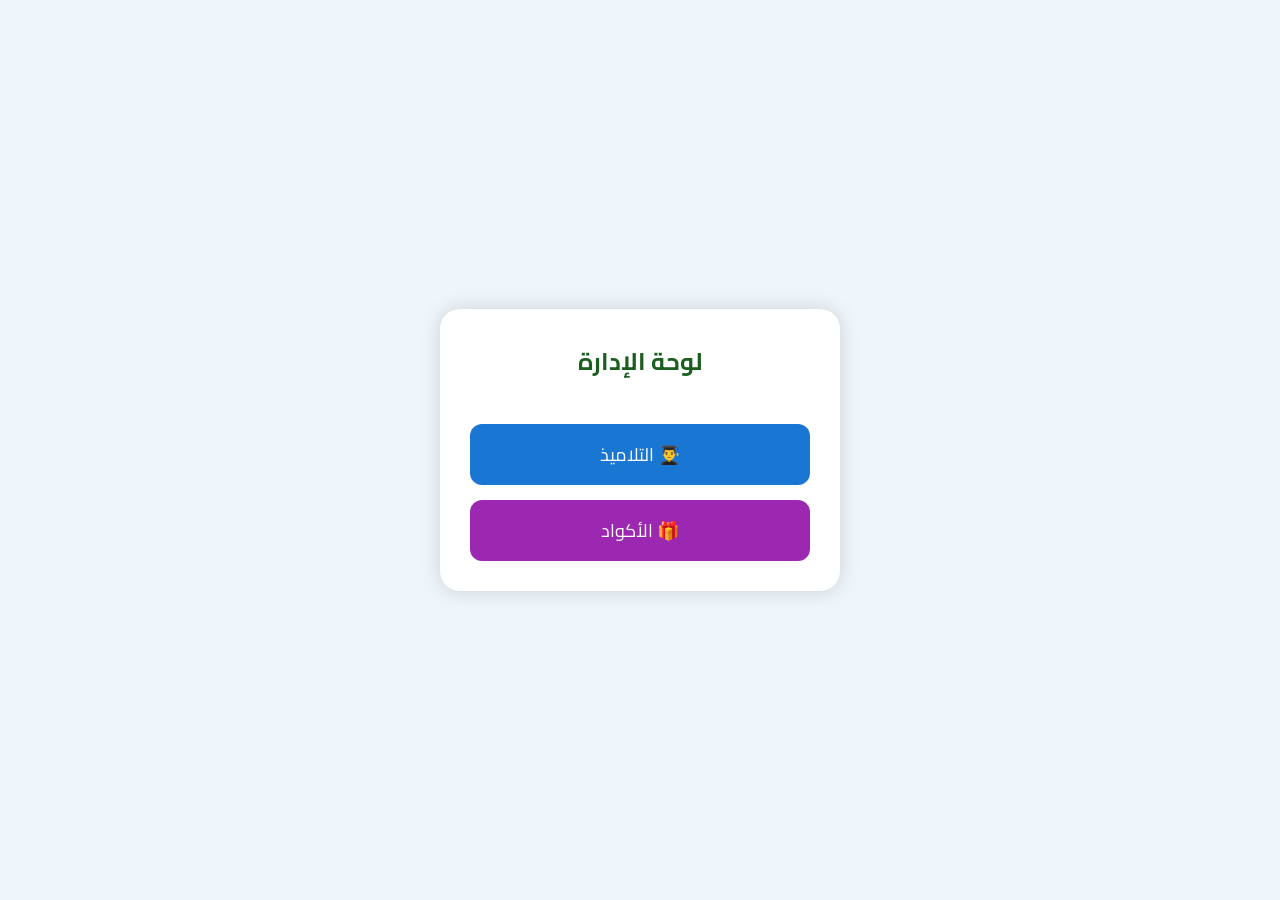
<file: mosque_home.html>
<!DOCTYPE html>

<html lang="ar" dir="rtl">

<head>

<meta charset="UTF-8">

<meta name="viewport" content="width=device-width, initial-scale=1.0">

<title>
لوحة إدارة المسجد
</title>

<link href="https://fonts.googleapis.com/css2?family=Cairo:wght@600;700;800&display=swap" rel="stylesheet">

<style>

*{
box-sizing:border-box;
margin:0;
padding:0;
}


body{

font-family:"Cairo",sans-serif;

background:#eef5fb;

min-height:100vh;

display:flex;

justify-content:center;

align-items:center;

padding:20px;

}


.box{

background:white;

width:100%;

max-width:400px;

padding:30px;

border-radius:20px;

box-shadow:0 0 20px rgba(0,0,0,.15);

text-align:center;

}


h2{

color:#1b5e20;

margin-bottom:25px;

}


input{

width:100%;

padding:14px;

font-size:18px;

border-radius:12px;

border:1px solid #ccc;

font-family:Cairo;

text-align:center;

}


button{

width:100%;

padding:14px;

margin-top:15px;

border:none;

border-radius:12px;

font-size:18px;

font-family:Cairo;

cursor:pointer;

color:white;

}


#login{

background:#2e7d32;

}


.student{

background:#1976d2;

}


.codes{

background:#9c27b0;

}


#message{

margin-top:15px;

font-weight:bold;

}


.hidden{

display:none;

}

</style>

</head>


<body>


<div class="box">


<h2>
لوحة الإدارة
</h2>






<div id="buttons">


<button 
class="student"
onclick="location.href='student_admin.html'">

👨‍🎓 التلاميذ

</button>



<button 
class="codes"
onclick="location.href='codes-login.html'">

🎁 الأكواد

</button>


</div>


</div>



<script>
</script>


</body>

</html>
</file>
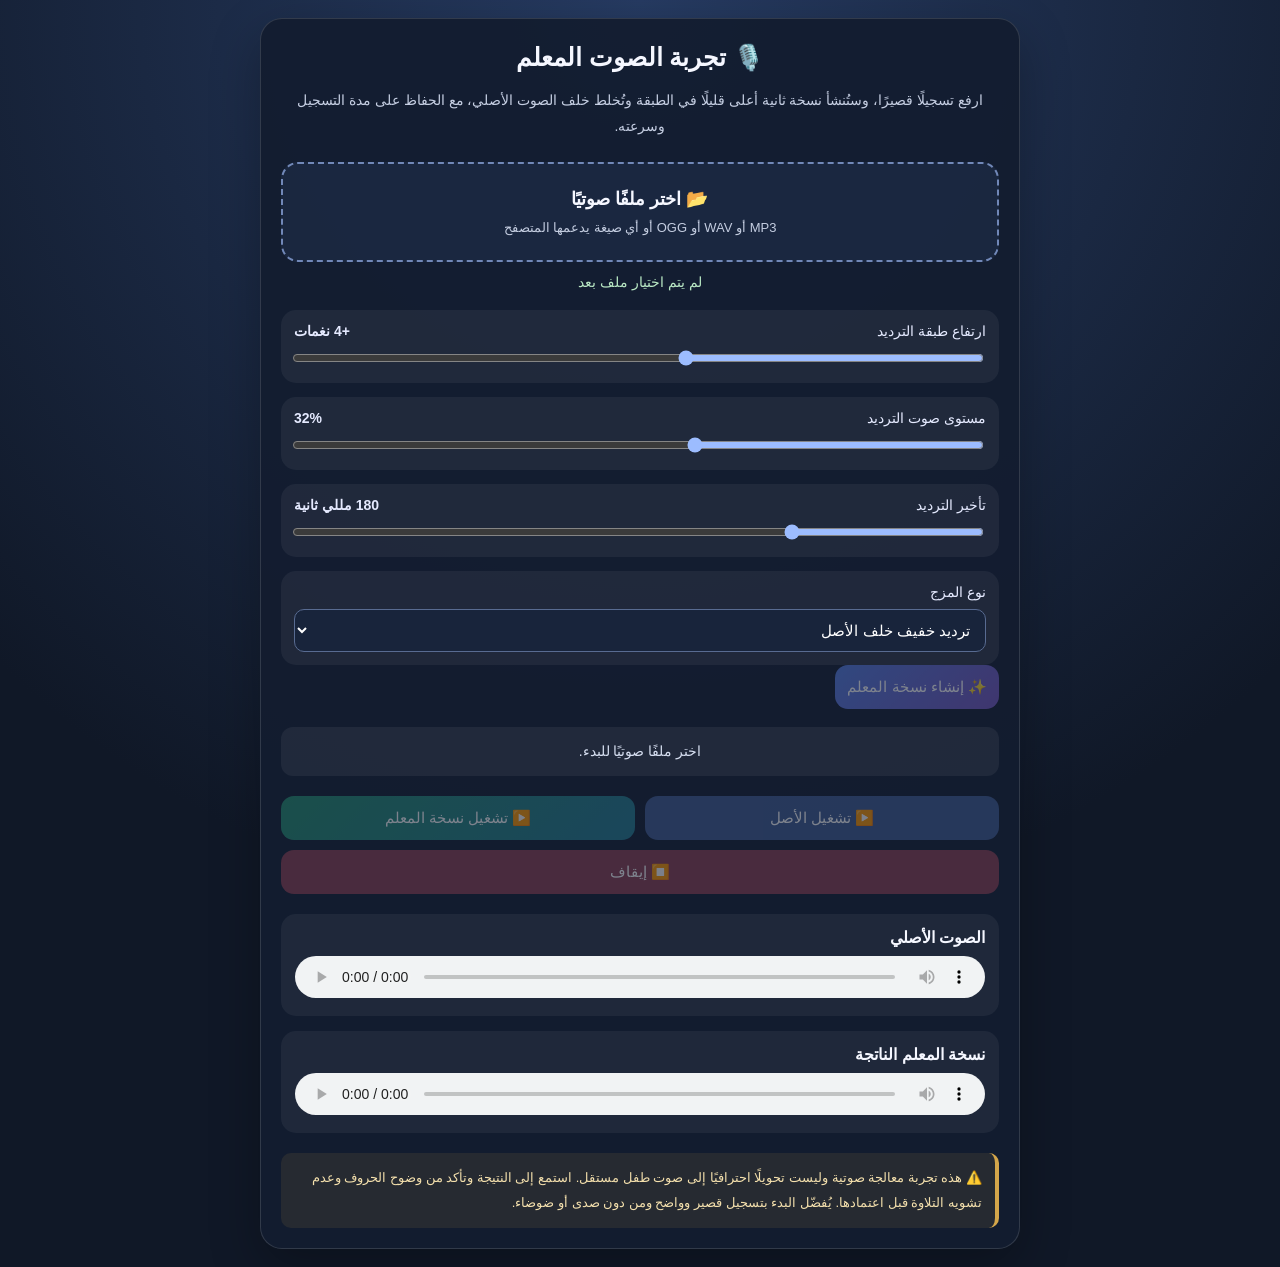
<file: teacher.html>
<!DOCTYPE html>
<html lang="ar" dir="rtl">
<head>
  <meta charset="UTF-8" />
  <meta name="viewport" content="width=device-width, initial-scale=1.0" />
  <title>تجربة تحويل الصوت إلى معلم</title>

  <style>
    * {
      box-sizing: border-box;
    }

    body {
      margin: 0;
      min-height: 100vh;
      padding: 18px;
      font-family: Tahoma, Arial, sans-serif;
      background:
        radial-gradient(circle at top, #263b62, #101827 65%);
      color: #f5f7ff;
    }

    .container {
      width: min(760px, 100%);
      margin: auto;
    }

    .card {
      background: rgba(20, 29, 48, 0.95);
      border: 1px solid rgba(255,255,255,0.13);
      border-radius: 22px;
      padding: 20px;
      box-shadow: 0 18px 50px rgba(0,0,0,0.28);
    }

    h1 {
      margin: 0 0 10px;
      font-size: 25px;
      line-height: 1.5;
      text-align: center;
    }

    .subtitle {
      color: #c5cee2;
      text-align: center;
      line-height: 1.9;
      font-size: 14px;
      margin-bottom: 22px;
    }

    .upload-box {
      display: block;
      border: 2px dashed #7188b8;
      border-radius: 17px;
      padding: 24px 15px;
      text-align: center;
      cursor: pointer;
      background: rgba(83, 112, 171, 0.12);
      transition: 0.2s;
    }

    .upload-box:hover {
      background: rgba(83, 112, 171, 0.22);
      border-color: #a9c3ff;
    }

    .upload-box strong {
      display: block;
      font-size: 18px;
      margin-bottom: 8px;
    }

    .upload-box span {
      color: #c4cde0;
      font-size: 13px;
    }

    #fileInput {
      display: none;
    }

    .file-name {
      margin-top: 12px;
      color: #b9e8c4;
      font-size: 14px;
      text-align: center;
      word-break: break-word;
    }

    .settings {
      margin-top: 20px;
      display: grid;
      gap: 14px;
    }

    .setting {
      background: rgba(255,255,255,0.055);
      border-radius: 15px;
      padding: 13px;
    }

    .setting label {
      display: flex;
      justify-content: space-between;
      gap: 10px;
      align-items: center;
      margin-bottom: 9px;
      font-size: 14px;
      color: #e5eaff;
    }

    input[type="range"] {
      width: 100%;
      accent-color: #9cbcff;
    }

    select {
      width: 100%;
      padding: 11px;
      border-radius: 10px;
      border: 1px solid #586b91;
      background: #18243b;
      color: white;
      font-size: 15px;
    }

    .buttons {
      display: grid;
      grid-template-columns: repeat(2, 1fr);
      gap: 10px;
      margin-top: 20px;
    }

    button {
      border: 0;
      border-radius: 13px;
      padding: 13px 12px;
      font-size: 15px;
      font-family: inherit;
      cursor: pointer;
      color: white;
      background: #405b91;
      transition: 0.2s;
    }

    button:hover:not(:disabled) {
      filter: brightness(1.15);
      transform: translateY(-1px);
    }

    button:disabled {
      opacity: 0.45;
      cursor: not-allowed;
    }

    .primary {
      background: linear-gradient(135deg, #557ee1, #7656bd);
    }

    .success {
      background: linear-gradient(135deg, #258d6d, #247a91);
    }

    .danger {
      background: #8d3e51;
    }

    .wide {
      grid-column: 1 / -1;
    }

    .status {
      min-height: 45px;
      margin-top: 18px;
      padding: 12px;
      border-radius: 12px;
      background: rgba(255,255,255,0.06);
      color: #d6def0;
      line-height: 1.8;
      font-size: 14px;
      text-align: center;
    }

    .audio-section {
      margin-top: 20px;
      display: grid;
      gap: 15px;
    }

    .audio-card {
      padding: 14px;
      border-radius: 15px;
      background: rgba(255,255,255,0.055);
    }

    .audio-card h3 {
      margin: 0 0 9px;
      font-size: 16px;
    }

    audio {
      width: 100%;
      height: 42px;
    }

    .download-area {
      display: none;
      margin-top: 17px;
      text-align: center;
    }

    .download-area a {
      display: inline-block;
      text-decoration: none;
      background: #2e8c67;
      color: white;
      padding: 13px 18px;
      border-radius: 12px;
      font-size: 15px;
    }

    .notice {
      margin-top: 20px;
      padding: 13px;
      border-right: 4px solid #d4a64a;
      border-radius: 10px;
      background: rgba(212,166,74,0.10);
      color: #f3dfac;
      font-size: 13px;
      line-height: 1.9;
    }

    progress {
      width: 100%;
      height: 13px;
      margin-top: 12px;
      display: none;
    }

    @media (max-width: 520px) {
      body {
        padding: 10px;
      }

      .card {
        padding: 15px;
      }

      .buttons {
        grid-template-columns: 1fr;
      }
    }
  </style>
</head>

<body>
  <main class="container">
    <section class="card">
      <h1>🎙️ تجربة الصوت المعلم</h1>

      <div class="subtitle">
        ارفع تسجيلًا قصيرًا، وستُنشأ نسخة ثانية أعلى قليلًا في الطبقة
        وتُخلط خلف الصوت الأصلي، مع الحفاظ على مدة التسجيل وسرعته.
      </div>

      <label class="upload-box" for="fileInput">
        <strong>📂 اختر ملفًا صوتيًا</strong>
        <span>MP3 أو WAV أو OGG أو أي صيغة يدعمها المتصفح</span>
      </label>

      <input id="fileInput" type="file" accept="audio/*" />

      <div id="fileName" class="file-name">
        لم يتم اختيار ملف بعد
      </div>

      <div class="settings">
        <div class="setting">
          <label>
            <span>ارتفاع طبقة الترديد</span>
            <b id="pitchValue">+4 نغمات</b>
          </label>

          <input
            id="pitch"
            type="range"
            min="1"
            max="8"
            step="1"
            value="4"
          />
        </div>

        <div class="setting">
          <label>
            <span>مستوى صوت الترديد</span>
            <b id="repeatVolumeValue">32%</b>
          </label>

          <input
            id="repeatVolume"
            type="range"
            min="5"
            max="70"
            step="1"
            value="32"
          />
        </div>

        <div class="setting">
          <label>
            <span>تأخير الترديد</span>
            <b id="delayValue">180 مللي ثانية</b>
          </label>

          <input
            id="delay"
            type="range"
            min="60"
            max="500"
            step="10"
            value="180"
          />
        </div>

        <div class="setting">
          <label>
            <span>نوع المزج</span>
          </label>

          <select id="mixMode">
            <option value="soft">ترديد خفيف خلف الأصل</option>
            <option value="clear">ترديد أوضح</option>
            <option value="double">ترديد مزدوج خفيف</option>
          </select>
        </div>
      </div>

      <button id="processButton" class="primary wide" disabled>
        ✨ إنشاء نسخة المعلم
      </button>

      <progress id="progress" max="100" value="0"></progress>

      <div id="status" class="status">
        اختر ملفًا صوتيًا للبدء.
      </div>

      <div class="buttons">
        <button id="playOriginalButton" disabled>
          ▶️ تشغيل الأصل
        </button>

        <button id="playTeacherButton" class="success" disabled>
          ▶️ تشغيل نسخة المعلم
        </button>

        <button id="stopButton" class="danger wide" disabled>
          ⏹️ إيقاف
        </button>
      </div>

      <div class="audio-section">
        <div class="audio-card">
          <h3>الصوت الأصلي</h3>
          <audio id="originalAudio" controls></audio>
        </div>

        <div class="audio-card">
          <h3>نسخة المعلم الناتجة</h3>
          <audio id="teacherAudio" controls></audio>
        </div>
      </div>

      <div id="downloadArea" class="download-area">
        <a id="downloadLink" href="#" download="teacher-version.wav">
          ⬇️ تنزيل نسخة المعلم WAV
        </a>
      </div>

      <div class="notice">
        ⚠️ هذه تجربة معالجة صوتية وليست تحويلًا احترافيًا إلى صوت طفل مستقل.
        استمع إلى النتيجة وتأكد من وضوح الحروف وعدم تشويه التلاوة قبل اعتمادها.
        يُفضّل البدء بتسجيل قصير وواضح ومن دون صدى أو ضوضاء.
      </div>
    </section>
  </main>

  <script>
    "use strict";

    const fileInput = document.getElementById("fileInput");
    const fileName = document.getElementById("fileName");

    const pitchInput = document.getElementById("pitch");
    const repeatVolumeInput = document.getElementById("repeatVolume");
    const delayInput = document.getElementById("delay");
    const mixModeInput = document.getElementById("mixMode");

    const pitchValue = document.getElementById("pitchValue");
    const repeatVolumeValue = document.getElementById("repeatVolumeValue");
    const delayValue = document.getElementById("delayValue");

    const processButton = document.getElementById("processButton");
    const playOriginalButton = document.getElementById("playOriginalButton");
    const playTeacherButton = document.getElementById("playTeacherButton");
    const stopButton = document.getElementById("stopButton");

    const originalAudio = document.getElementById("originalAudio");
    const teacherAudio = document.getElementById("teacherAudio");

    const statusBox = document.getElementById("status");
    const progress = document.getElementById("progress");

    const downloadArea = document.getElementById("downloadArea");
    const downloadLink = document.getElementById("downloadLink");

    let selectedFile = null;
    let originalBuffer = null;
    let teacherBlobUrl = null;
    let originalBlobUrl = null;

    let audioContext = null;
    let currentSource = null;

    pitchInput.addEventListener("input", () => {
      pitchValue.textContent = "+" + pitchInput.value + " نغمات";
    });

    repeatVolumeInput.addEventListener("input", () => {
      repeatVolumeValue.textContent = repeatVolumeInput.value + "%";
    });

    delayInput.addEventListener("input", () => {
      delayValue.textContent = delayInput.value + " مللي ثانية";
    });

    fileInput.addEventListener("change", async () => {
      const file = fileInput.files[0];

      if (!file) {
        return;
      }

      selectedFile = file;
      fileName.textContent = "الملف المختار: " + file.name;

      processButton.disabled = false;
      playOriginalButton.disabled = true;
      playTeacherButton.disabled = true;
      stopButton.disabled = true;

      downloadArea.style.display = "none";
      teacherAudio.removeAttribute("src");
      originalAudio.removeAttribute("src");

      if (originalBlobUrl) {
        URL.revokeObjectURL(originalBlobUrl);
      }

      originalBlobUrl = URL.createObjectURL(file);
      originalAudio.src = originalBlobUrl;

      statusBox.textContent = "جارٍ قراءة الملف وتجهيزه...";

      try {
        const arrayBuffer = await file.arrayBuffer();

        const temporaryContext = new (
          window.AudioContext ||
          window.webkitAudioContext
        )();

        originalBuffer = await temporaryContext.decodeAudioData(arrayBuffer);
        await temporaryContext.close();

        playOriginalButton.disabled = false;

        statusBox.textContent =
          "تم تحميل الملف. يمكنك الآن إنشاء نسخة المعلم.";
      } catch (error) {
        console.error(error);
        statusBox.textContent =
          "تعذر قراءة الملف. جرّب WAV أو MP3 قصيرًا.";
        processButton.disabled = true;
      }
    });

    processButton.addEventListener("click", async () => {
      if (!originalBuffer) {
        return;
      }

      processButton.disabled = true;
      playOriginalButton.disabled = true;
      playTeacherButton.disabled = true;
      downloadArea.style.display = "none";

      progress.style.display = "block";
      progress.value = 0;

      statusBox.textContent =
        "جارٍ إنشاء طبقة الترديد. قد يستغرق ذلك قليلًا...";

      try {
        const resultBuffer = await createTeacherAudio(
          originalBuffer,
          {
            pitchSemitones: Number(pitchInput.value),
            repeatVolume: Number(repeatVolumeInput.value) / 100,
            delayMs: Number(delayInput.value),
            mixMode: mixModeInput.value
          },
          (value, message) => {
            progress.value = value;
            statusBox.textContent = message;
          }
        );

        const wavBlob = audioBufferToWav(resultBuffer);

        if (teacherBlobUrl) {
          URL.revokeObjectURL(teacherBlobUrl);
        }

        teacherBlobUrl = URL.createObjectURL(wavBlob);
        teacherAudio.src = teacherBlobUrl;

        downloadLink.href = teacherBlobUrl;
        downloadArea.style.display = "block";

        playTeacherButton.disabled = false;
        playOriginalButton.disabled = false;

        statusBox.textContent =
          "تم إنشاء نسخة المعلم بنجاح. استمع إليها وقارنها بالأصل.";

      } catch (error) {
        console.error(error);
        statusBox.textContent =
          "حدث خطأ أثناء المعالجة: " + error.message;
      } finally {
        processButton.disabled = false;
        progress.style.display = "none";
      }
    });

    playOriginalButton.addEventListener("click", async () => {
      stopAllAudio();
      originalAudio.currentTime = 0;
      await originalAudio.play();
      stopButton.disabled = false;
    });

    playTeacherButton.addEventListener("click", async () => {
      stopAllAudio();
      teacherAudio.currentTime = 0;
      await teacherAudio.play();
      stopButton.disabled = false;
    });

    stopButton.addEventListener("click", () => {
      stopAllAudio();
    });

    originalAudio.addEventListener("ended", () => {
      stopButton.disabled = true;
    });

    teacherAudio.addEventListener("ended", () => {
      stopButton.disabled = true;
    });

    function stopAllAudio() {
      originalAudio.pause();
      teacherAudio.pause();

      if (currentSource) {
        try {
          currentSource.stop();
        } catch (_) {}
        currentSource = null;
      }

      stopButton.disabled = true;
    }

    /*
      إنشاء نسخة المعلم:

      - نستخدم granular pitch shifting.
      - لا نغيّر playbackRate.
      - لا نمدد أو نقصر التسجيل.
      - نأخذ مقاطع صغيرة من الصوت ونرتبها بتداخل.
      - نرفع الطبقة مع الحفاظ على الزمن تقريبًا.
      - نضيف EQ خفيفًا لتقليل الغلظة.
      - نمزج الطبقة الثانية خلف الأصل.
    */
    async function createTeacherAudio(
      inputBuffer,
      settings,
      onProgress
    ) {
      const sampleRate = inputBuffer.sampleRate;
      const channels = inputBuffer.numberOfChannels;
      const inputLength = inputBuffer.length;

      const inputChannels = [];

      for (let channel = 0; channel < channels; channel++) {
        inputChannels.push(inputBuffer.getChannelData(channel));
      }

      const pitchRatio = Math.pow(
        2,
        settings.pitchSemitones / 12
      );

      /*
        إعدادات granular synthesis.
        حجم المقطع 55ms تقريبًا.
        التداخل يساعد على تقليل التقطيع.
      */
      const grainSize = Math.max(
        1024,
        Math.round(sampleRate * 0.055)
      );

      const hop = Math.max(
        256,
        Math.round(grainSize * 0.25)
      );

      const outputLength = inputLength;
      const delaySamples = Math.round(
        sampleRate * settings.delayMs / 1000
      );

      const repeatChannels = [];

      for (let channel = 0; channel < channels; channel++) {
        repeatChannels.push(new Float32Array(outputLength));
      }

      /*
        نافذة Hann ناعمة لكل مقطع.
      */
      const window = new Float32Array(grainSize);

      for (let i = 0; i < grainSize; i++) {
        window[i] =
          0.5 -
          0.5 * Math.cos(
            2 * Math.PI * i / (grainSize - 1)
          );
      }

      /*
        pitchRatio > 1:
        نقرأ المقطع من المصدر بسرعة أعلى،
        لكن نضعه في موضع زمني ثابت، ولذلك لا نستخدم playbackRate
        ولا نغيّر مدة الملف النهائية.
      */
      let grainNumber = 0;
      const totalGrains = Math.ceil(inputLength / hop);

      for (
        let outputPosition = 0;
        outputPosition < outputLength;
        outputPosition += hop
      ) {
        const sourceCenter =
          outputPosition * pitchRatio;

        const sourceStart =
          Math.round(sourceCenter - grainSize / 2);

        for (let channel = 0; channel < channels; channel++) {
          const input = inputChannels[channel];
          const output = repeatChannels[channel];

          for (let i = 0; i < grainSize; i++) {
            const sourceIndex =
              sourceStart + i;

            if (
              sourceIndex < 0 ||
              sourceIndex >= inputLength
            ) {
              continue;
            }

            const destinationIndex =
              outputPosition + i;

            if (destinationIndex >= outputLength) {
              break;
            }

            /*
              interpolation خطية لتقليل الخشونة.
            */
            const fractional =
              sourceCenter - Math.floor(sourceCenter);

            const indexA =
              Math.floor(sourceCenter) + i - Math.floor(grainSize / 2);

            const indexB = indexA + 1;

            let sampleA = 0;
            let sampleB = 0;

            if (indexA >= 0 && indexA < inputLength) {
              sampleA = input[indexA];
            }

            if (indexB >= 0 && indexB < inputLength) {
              sampleB = input[indexB];
            }

            const sample =
              sampleA +
              (sampleB - sampleA) * fractional;

            output[destinationIndex] +=
              sample * window[i];
          }
        }

        grainNumber++;

        if (grainNumber % 8 === 0) {
          const percent = Math.min(
            92,
            Math.round(grainNumber / totalGrains * 92)
          );

          onProgress(
            percent,
            "جارٍ معالجة طبقة الترديد... " + percent + "%"
          );

          /*
            إتاحة فرصة للمتصفح لتحديث الواجهة.
          */
          await yieldToBrowser();
        }
      }

      /*
        تطبيع طبقة الترديد الناتجة لأن التداخل قد يرفع المستوى.
      */
      for (let channel = 0; channel < channels; channel++) {
        normalizeAudio(repeatChannels[channel]);
      }

      /*
        معالجة إضافية:
        - High-pass لإزالة بعض الرخامة والاهتزازات المنخفضة.
        - Presence boost خفيف.
        - تخفيف الطبقة الثانية.
        - تأخير الترديد.
      */
      for (let channel = 0; channel < channels; channel++) {
        applyTeacherTone(
          repeatChannels[channel],
          sampleRate
        );
      }

      /*
        إنشاء النتيجة النهائية.
      */
      const outputContext = new OfflineAudioContext(
        channels,
        outputLength,
        sampleRate
      );

      const outputBuffer = outputContext.createBuffer(
        channels,
        outputLength,
        sampleRate
      );

      const modeMultiplier =
        settings.mixMode === "clear"
          ? 1.18
          : settings.mixMode === "double"
            ? 0.82
            : 1.0;

      const finalRepeatVolume =
        settings.repeatVolume * modeMultiplier;

      for (let channel = 0; channel < channels; channel++) {
        const original = inputChannels[channel];
        const repeat = repeatChannels[channel];
        const output = outputBuffer.getChannelData(channel);

        for (let i = 0; i < outputLength; i++) {
          const delayedIndex = i - delaySamples;

          let repeatedSample = 0;

          if (
            delayedIndex >= 0 &&
            delayedIndex < outputLength
          ) {
            repeatedSample = repeat[delayedIndex];
          }

          /*
            الأصل يبقى واضحًا.
            الترديد خلفه بنسبة منخفضة.
          */
          output[i] =
            original[i] * 0.92 +
            repeatedSample * finalRepeatVolume;

          /*
            حماية من clipping.
          */
          if (output[i] > 1) {
            output[i] = 1;
          } else if (output[i] < -1) {
            output[i] = -1;
          }
        }
      }

      onProgress(100, "اكتملت المعالجة.");

      return outputBuffer;
    }

    /*
      فلتر بسيط:
      - إزالة جزء من الترددات المنخفضة.
      - تعزيز خفيف للمنطقة المتوسطة/العالية.
      لا يغيّر السرعة أو المدة.
    */
    function applyTeacherTone(data, sampleRate) {
      let previousInput = 0;
      let previousOutput = 0;

      const cutoff = 115;
      const rc = 1 / (2 * Math.PI * cutoff);
      const dt = 1 / sampleRate;
      const alpha = rc / (rc + dt);

      for (let i = 0; i < data.length; i++) {
        const input = data[i];

        const highPassed =
          alpha *
          (previousOutput + input - previousInput);

        previousInput = input;
        previousOutput = highPassed;

        /*
          رفع بسيط للوضوح مع إبقاء الصوت منخفضًا.
        */
        data[i] =
          highPassed * 1.08;
      }

      normalizeAudio(data);
    }

    function normalizeAudio(data) {
      let peak = 0;

      for (let i = 0; i < data.length; i++) {
        const value = Math.abs(data[i]);

        if (value > peak) {
          peak = value;
        }
      }

      if (peak < 0.00001) {
        return;
      }

      const factor = Math.min(
        1.0,
        0.92 / peak
      );

      for (let i = 0; i < data.length; i++) {
        data[i] *= factor;
      }
    }

    function yieldToBrowser() {
      return new Promise(resolve => {
        setTimeout(resolve, 0);
      });
    }

    /*
      تحويل AudioBuffer إلى WAV قابل للتنزيل.
    */
    function audioBufferToWav(buffer) {
      const numberOfChannels = buffer.numberOfChannels;
      const sampleRate = buffer.sampleRate;
      const format = 1;
      const bitDepth = 16;

      const channelData = [];

      for (
        let channel = 0;
        channel < numberOfChannels;
        channel++
      ) {
        channelData.push(
          buffer.getChannelData(channel)
        );
      }

      const length = buffer.length;
      const bytesPerSample = bitDepth / 8;
      const blockAlign =
        numberOfChannels * bytesPerSample;

      const dataSize =
        length * blockAlign;

      const arrayBuffer =
        new ArrayBuffer(44 + dataSize);

      const view =
        new DataView(arrayBuffer);

      writeString(view, 0, "RIFF");
      view.setUint32(4, 36 + dataSize, true);
      writeString(view, 8, "WAVE");
      writeString(view, 12, "fmt ");

      view.setUint32(16, 16, true);
      view.setUint16(20, format, true);
      view.setUint16(
        22,
        numberOfChannels,
        true
      );

      view.setUint32(
        24,
        sampleRate,
        true
      );

      view.setUint32(
        28,
        sampleRate * blockAlign,
        true
      );

      view.setUint16(
        32,
        blockAlign,
        true
      );

      view.setUint16(
        34,
        bitDepth,
        true
      );

      writeString(view, 36, "data");
      view.setUint32(40, dataSize, true);

      let offset = 44;

      for (let i = 0; i < length; i++) {
        for (
          let channel = 0;
          channel < numberOfChannels;
          channel++
        ) {
          let sample = channelData[channel][i];

          sample = Math.max(
            -1,
            Math.min(1, sample)
          );

          const intSample =
            sample < 0
              ? sample * 0x8000
              : sample * 0x7FFF;

          view.setInt16(
            offset,
            intSample,
            true
          );

          offset += 2;
        }
      }

      return new Blob(
        [view],
        { type: "audio/wav" }
      );
    }

    function writeString(view, offset, string) {
      for (let i = 0; i < string.length; i++) {
        view.setUint8(
          offset + i,
          string.charCodeAt(i)
        );
      }
    }
  </script>
</body>
</html>
</file>
